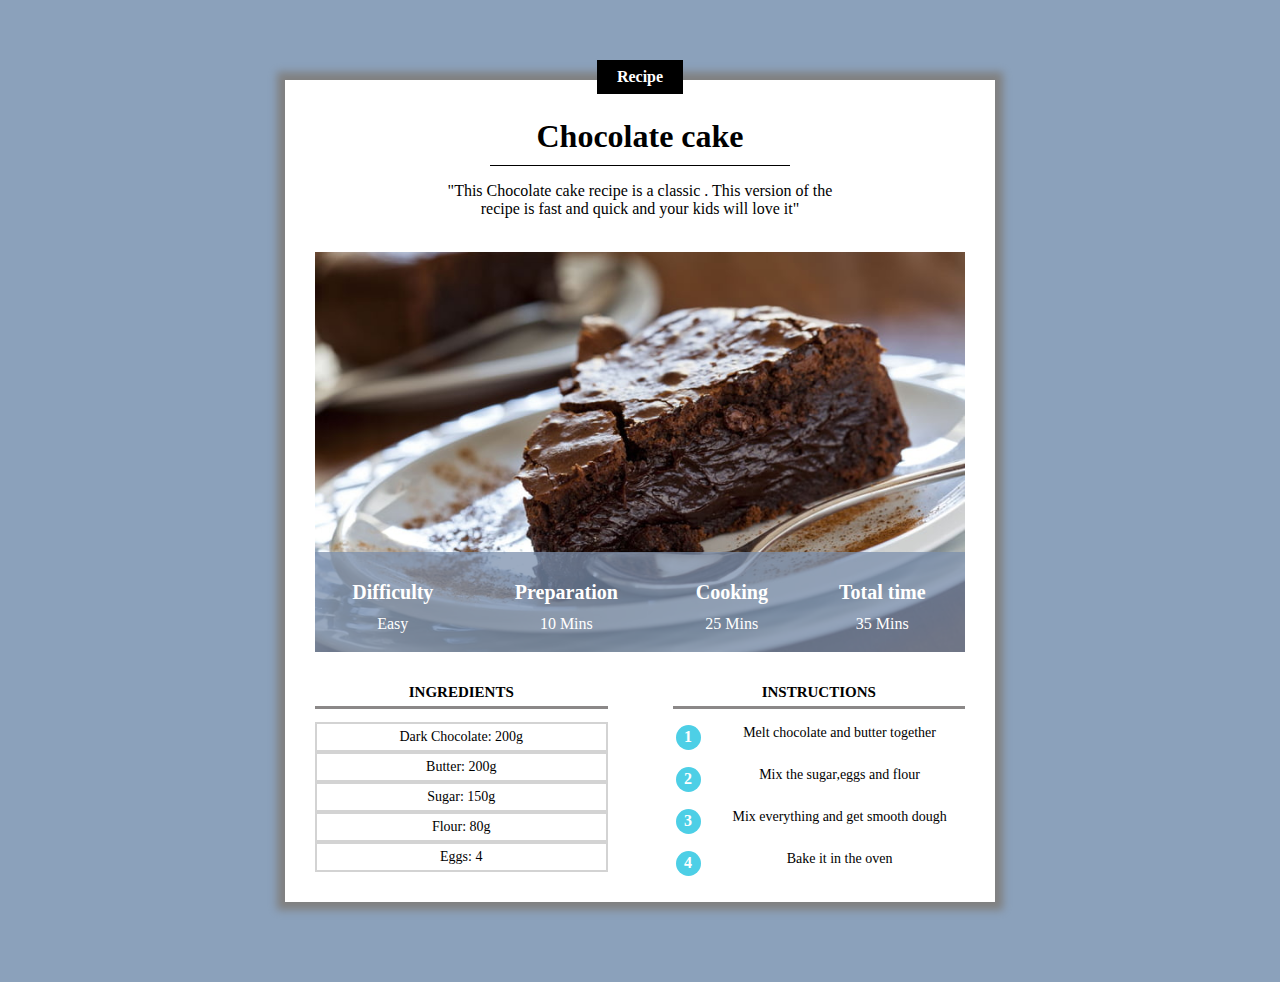
<file: index.html>
<!DOCTYPE html>
<html lang="en">
    <head>
        <title> Chocolate cake recipe</title>
        <meta charset="UTF-8">
        <meta name="viewport" content="width=device-width, initial-scale=1.0">
        <link rel="stylesheet" href="Recipe.css"/>
    </head>
    <body>
        
        <div class="content">
            <div class="center">
                <p class="category">Recipe</p>
            </div>
            <h1 align = "center"> Chocolate cake</h1>

            <div class="seperator"></div>
            
            <!-- My Comments -->
            
            <div class="decscription">
                <p class="decscription">"This Chocolate cake recipe is a classic . This version of the recipe is fast and quick and your kids will love it"</p>
            </div>
            <br>
            <div class="infor">
                <img class="center info" src="https://makkaveli.github.io/recipe_site/cake.jpg">
                <table class="center info"> 
                    <tr>
                        <th>Difficulty</th>
                        <th>Preparation</th>
                        <th>Cooking</th>
                        <th>Total time</th>
                    </tr>
                    <tr>
                        <td>Easy</td>
                        <td>10 Mins</td>
                        <td>25 Mins</td>
                        <td>35 Mins</td>
                    </tr>
                </table>
            </div>
            <!-- LISTS
                - unordered lists (ul)
                - ordered lists (ol)
            -->
            <div>
                <div class="col1 col">
                    <h2>Ingredients</h2>
                    <div class="ingred center">
                        <p class="bord">Dark Chocolate: 200g</p>
                        <p class="bord">Butter: 200g</p>
                        <p class="bord">Sugar: 150g</p>
                        <p class="bord">Flour: 80g</p>
                        <p class="bord">Eggs: 4</p>
                    </div>
                </div>
                <div class="col2 col">
                    <h2>Instructions</h2>
                    <table class="center Instruction"> 
                        <tr><td><p class="number">1</p></td><td class="instru">Melt chocolate and butter together</td></tr>
                        <tr><td><p class="number">2</p></td><td class="instru">Mix the sugar,eggs and flour</td></tr>
                        <tr><td><p class="number">3</p></td><td class="instru">Mix everything and get smooth dough</td></tr>
                        <tr><td><p class="number">4</p></td><td class="instru">Bake it in the oven</td></tr>
                    </table>
                </div>
            </div>
        </div>
    </body>
</html>
</file>
<file: Recipe.css>
/*{
    overflow: auto;
}*/
body{
    background-color:#8BA1BB;
    font-family: comic sans ms;
    margin: 0;
}
div.content{
    background-color: white;
    margin: 40px 8px 40px 8px;
    padding: 0px 8px 20px 8px;
    /*min-width: 350px;*/
    box-shadow: 0px 0px 8px 8px grey;
    overflow: visible;
}
h1{
    text-align: center;
    margin-bottom: 10px;
    margin-top: 0px;
}
p.decscription{
    /*text-align: center;*/
    max-width: 400px;
    display: inline-block;
}
div.decscription{
    font-size: medium;
    text-align: center;
}
p.category{
    text-align: center;
    background-color: black;
    color: white;
    display: inline-block;
    margin-top: -50px;
    margin-bottom: 0px;
    padding: 8px 20px;
    font-weight: bold;
    font-size: 16px;
    overflow: auto;
    }
.center{
    text-align: center;
    width: 100%;
}
div.seperator{
    height: 1px;
    width: 300px;
    background-color: black;
    margin-left: auto;
    margin-right: auto;
}
table.info{
    position:absolute;
    bottom: 0;
    width: 100%;
    color: white;
    background-color: #7b90acc0;
    height: 40px;
}
div.infor{
    position:relative;
}
table.info td {
    vertical-align: top;
    font-size: 8;
}
table.info th {
    vertical-align: bottom;
    padding-bottom: 8px;
    font-size: 11;
}
img.info{
    
    display: block;
    max-height: 400px;
    object-fit: cover;
    min-height: 200px;
    background-color: #8BA1BB;
    }

div.col{
    width: 100%;
    margin-top: 20px;
}

div.col h2{
    text-align: center;
    text-transform: uppercase;
    font-size: 15px;
    border-bottom: 3px solid rgb(139, 136, 136);
    padding-bottom: 5px;
}

div.col1{
        display: inline-block;
/*    margin-right: 10%; */
}


p.bord{
    
    vertical-align: top;
    padding-bottom: -10px;
    
}

div.ingred p{
    font-size: 14px;
    border: 2px solid lightgray;
    padding: 5px;
    margin-top: 0px;
    margin-bottom: 0px;

    vertical-align: text-top;
    
}
table.Instruction p.number{
    background-color: rgb(77, 207, 230);
    color: white;
    font-size: 16px;
    font-weight: bold;
    width: 25px;
    height: 25px;
    text-align: center;
    padding-top: 3px;
    box-sizing: border-box;
    border-radius: 50%;
    margin: 0;
}

table.Instruction td.instru{
    font-size: 14px;
    padding-left: 10px;
    padding-bottom: 10px;

}
table.Instruction td{
    vertical-align: top;
    
}
table.Instruction tr{
    height: 40px;
}

/* For Destktop Styles: */
@media only screen and (min-width: 768px) {
    div.content{
        margin: 80px 10% 80px 10%;
        padding: 20px 30px 30px 30px;
        min-width: 350px;
    } 
    
    table.info{
        height: 100px;
    }
    div.infor{
        position:relative;
    }
    table.info td {
        font-size: 16px;
    }
    table.info th {
        font-size: 20px;
    }

    div.col{
        width: 45%;
        margin-top: 20px;
    }
    
    div.col h2{
        text-align: center;
        text-transform: uppercase;
        font-size: 15px;
        border-bottom: 3px solid rgb(139, 136, 136);
        padding-bottom: 5px;
    }
    
    div.col1{
            display: inline-block;
        margin-right: 10%;
    }
    
    div.col2{
        float: right;
    }
    
    p.category{
        text-align: center;
        background-color: black;
        color: white;
        display: inline-block;
        margin-top: -100px;
        margin-bottom: 20px;
        padding: 8px 20px;
        font-weight: bold;
        font-size: 16px;
        overflow: auto;
        }

  }
  

  /* For Large Screens: */
@media only screen and (min-width: 900px) {
    div.content{
        margin-left: auto;
        margin-right: auto;
        width: 650px;
    } 
}
</file>
